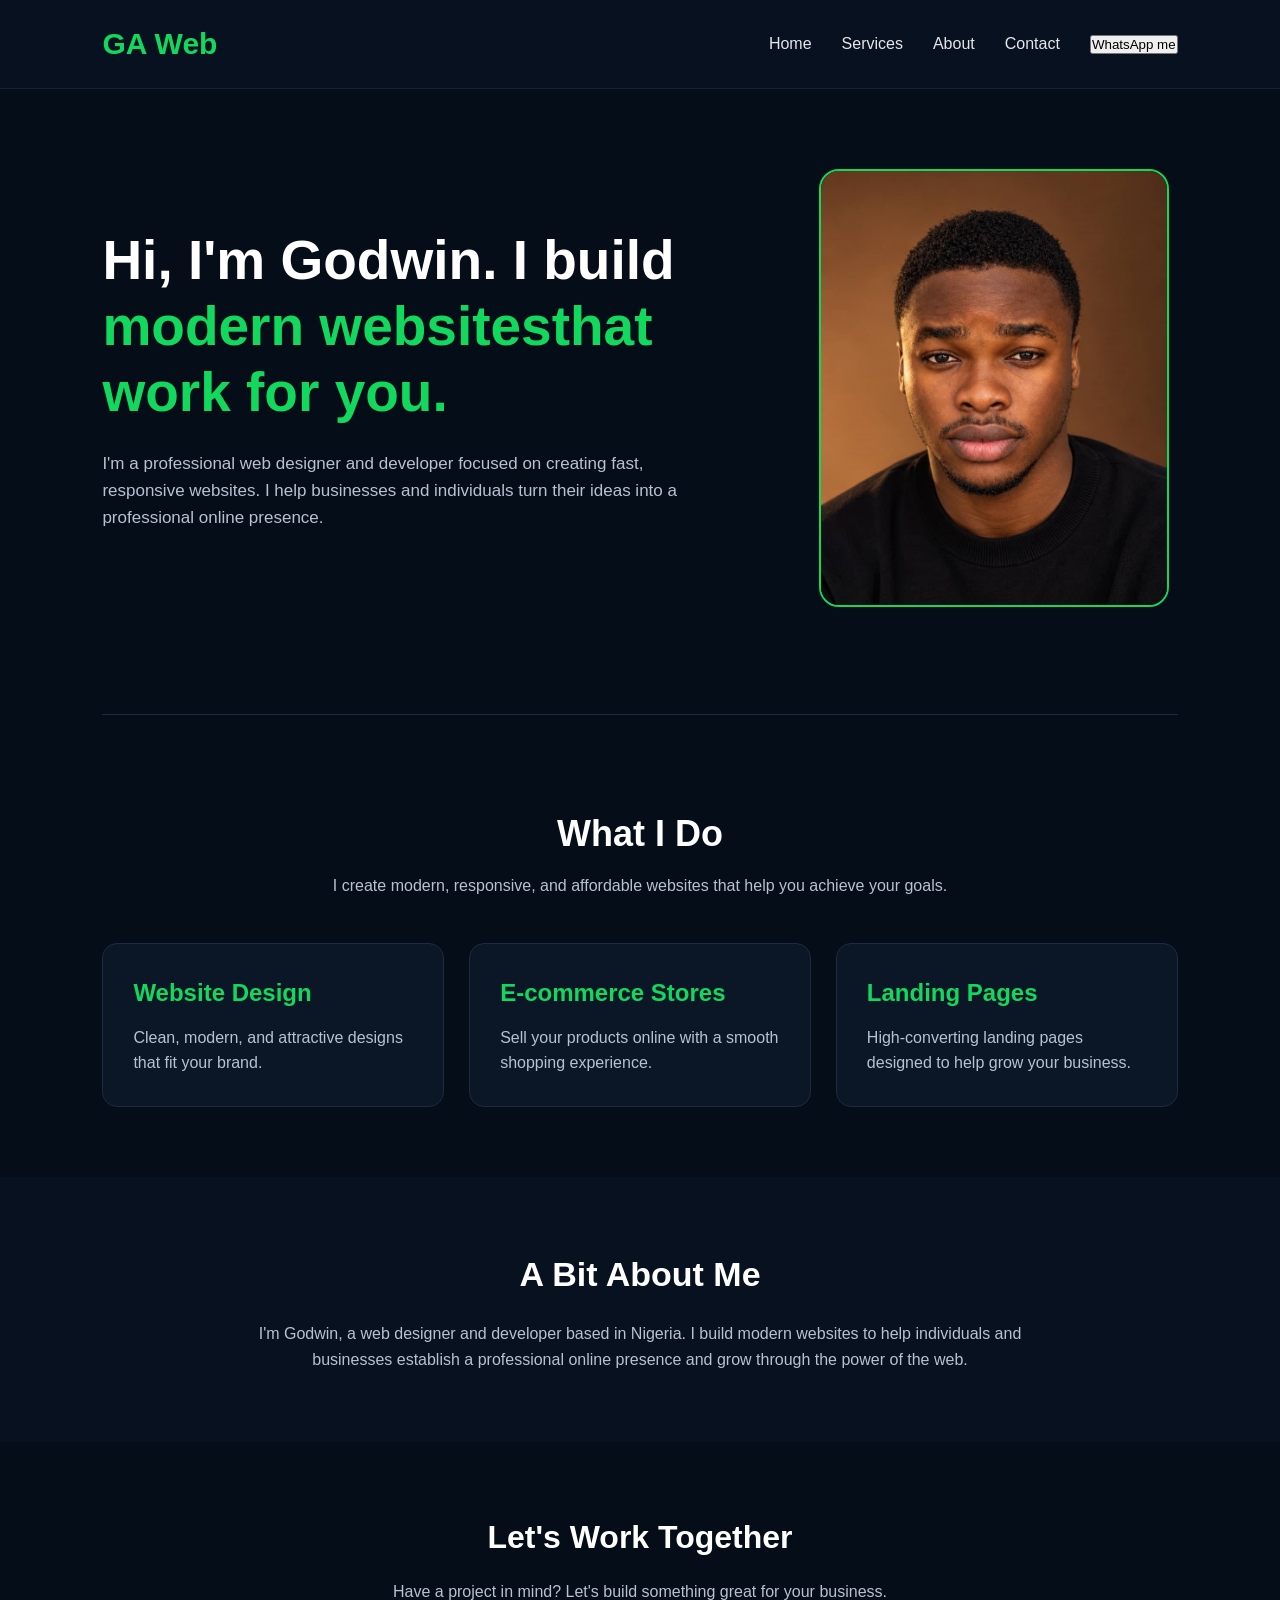
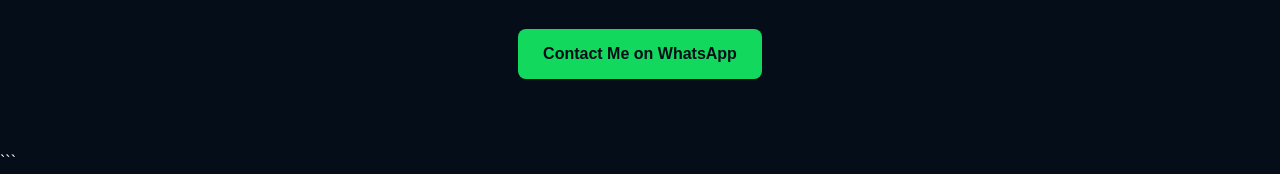
<file: index.html>
<!DOCTYPE html>
<html lang="en">

<head>
    <meta charset="UTF-8">
    <meta name="viewport" content="width=device-width, initial-scale=1.0">
    <title>GA Web | Web Design & Development</title>
</head>
<link rel="stylesheet" href="style.css">
<body>

    <!-- Header -->
    <header>
        <div class="head">
            <h1>GA Web</h1>

            <nav>
                <a href="#home">Home</a>
                <a href="#services">Services</a>
                <a href="#about">About</a>
                <a href="#contact">Contact</a>
                <button >
        <a href="https://wa.me/2349126178626"></a>WhatsApp me</button>

            </nav>
        </div>
    </header>

    <!-- Hero Section -->
    <section class="hero" id="home">
        <div class="heros">
<div>
            <h1>
                Hi, I'm Godwin. I build
                <span>modern websitesthat work for you.</span>
            </h1>

            <p>
                I'm a professional web designer and developer
                focused on creating fast, responsive websites.
                I help businesses and individuals turn their
                ideas into a professional online presence.
            </p>
</div><div class="img">
            <img src="profil.jpg" alt="">
</div>
        </div>
    </section>

    <hr>

    <!-- Services Section -->
    <section class="whatido" id="services">
        <div class="whatidocon">

            <div class="whh">
                <h1>What I Do</h1>
                <p>
                    I create modern, responsive, and affordable
                    websites that help you achieve your goals.
                </p>
            </div>

            <div class="desing">
                <h2>Website Design</h2>
                <p>
                    Clean, modern, and attractive designs
                    that fit your brand.
                </p>
            </div>

            <div class="web">
                <h2>E-commerce Stores</h2>
                <p>
                    Sell your products online with a smooth
                    shopping experience.
                </p>
            </div>

            <div class="lan">
                <h2>Landing Pages</h2>
                <p>
                    High-converting landing pages designed
                    to help grow your business.
                </p>
            </div>

        </div>
    </section>

    <!-- About Section -->
    <section class="about" id="about">

        <div class="aboutcon">
            <h2>A Bit About Me</h2>

            <p>
                I'm Godwin, a web designer and developer based
                in Nigeria. I build modern websites to help
                individuals and businesses establish a
                professional online presence and grow through
                the power of the web.
            </p>
        </div>

    </section>

    <!-- Contact Section -->
    <section class="contact" id="contact">
        <h2>Let's Work Together</h2>

        <p>
            Have a project in mind? Let's build something
            great for your business.
        </p>

        <a href="https://wa.me/2349126178626">
            Contact Me on WhatsApp
        </a>
    </section>

</body>

</html>
```
</file>
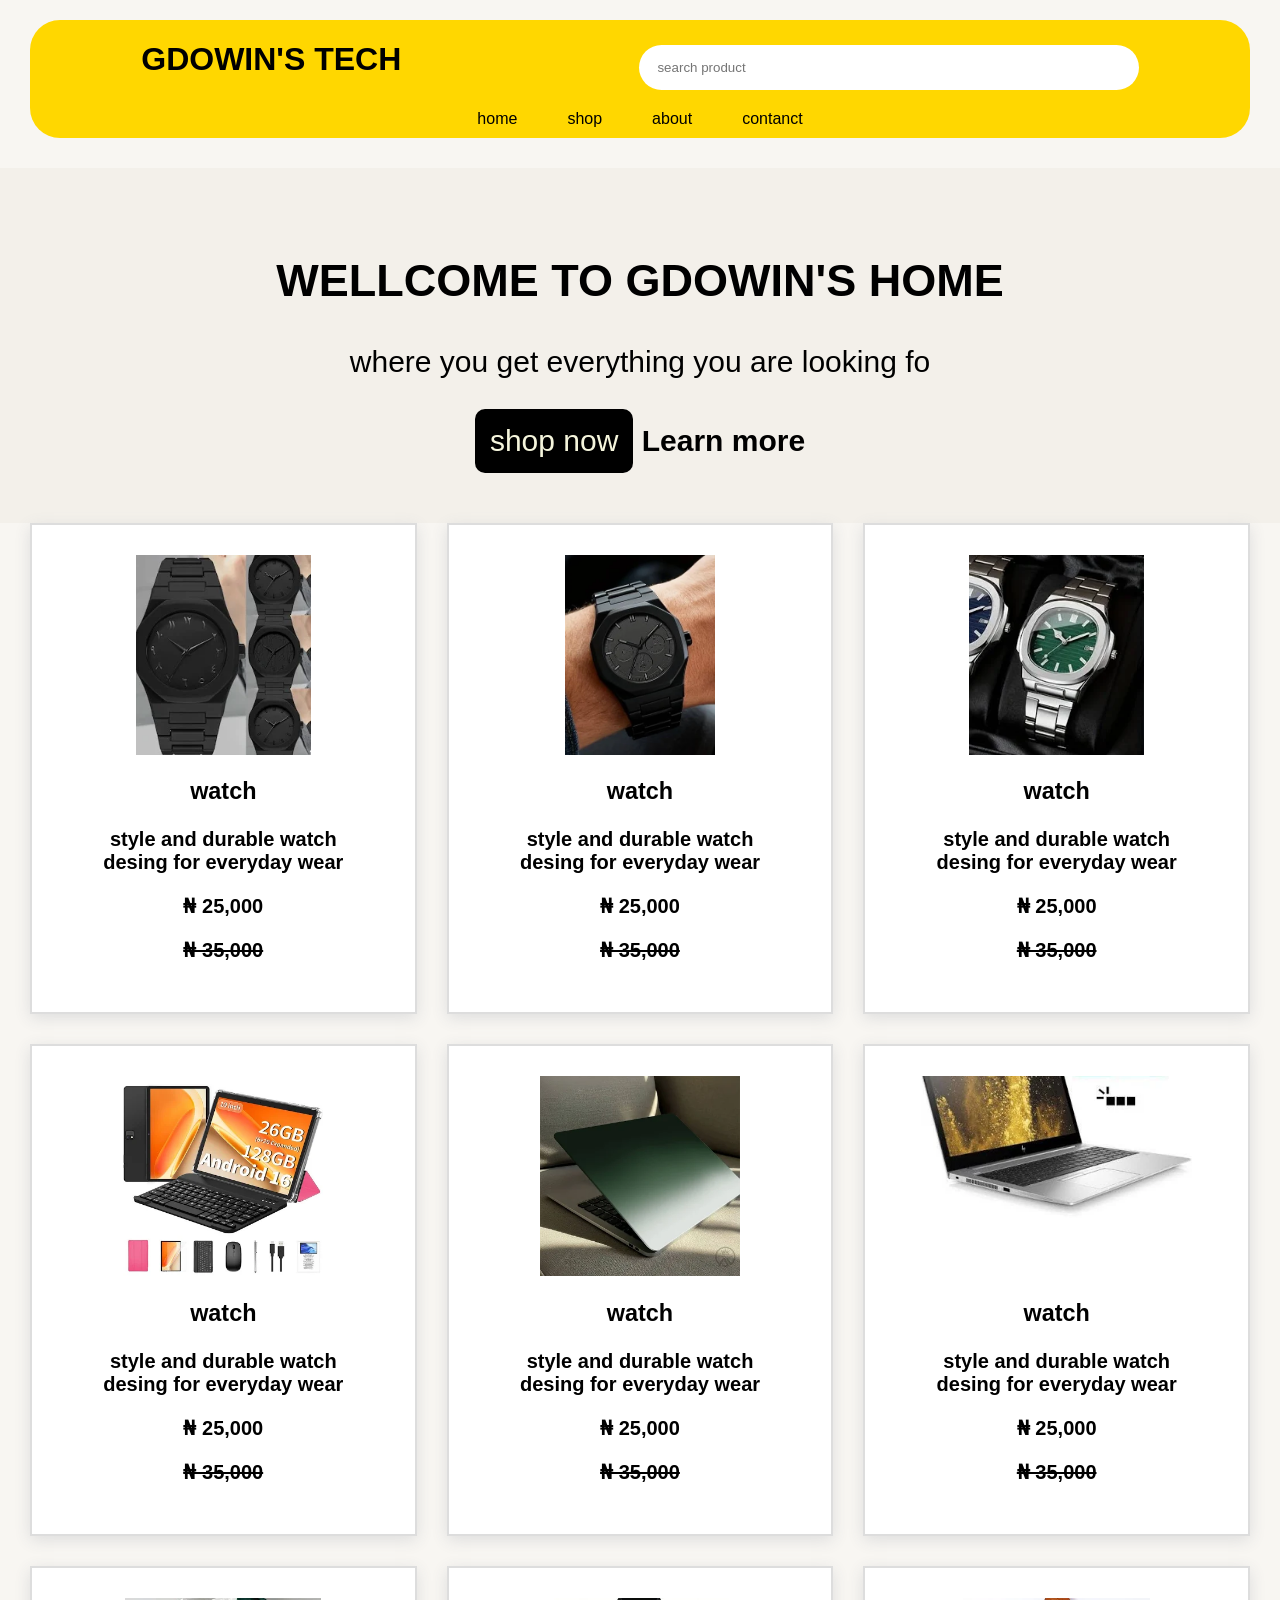
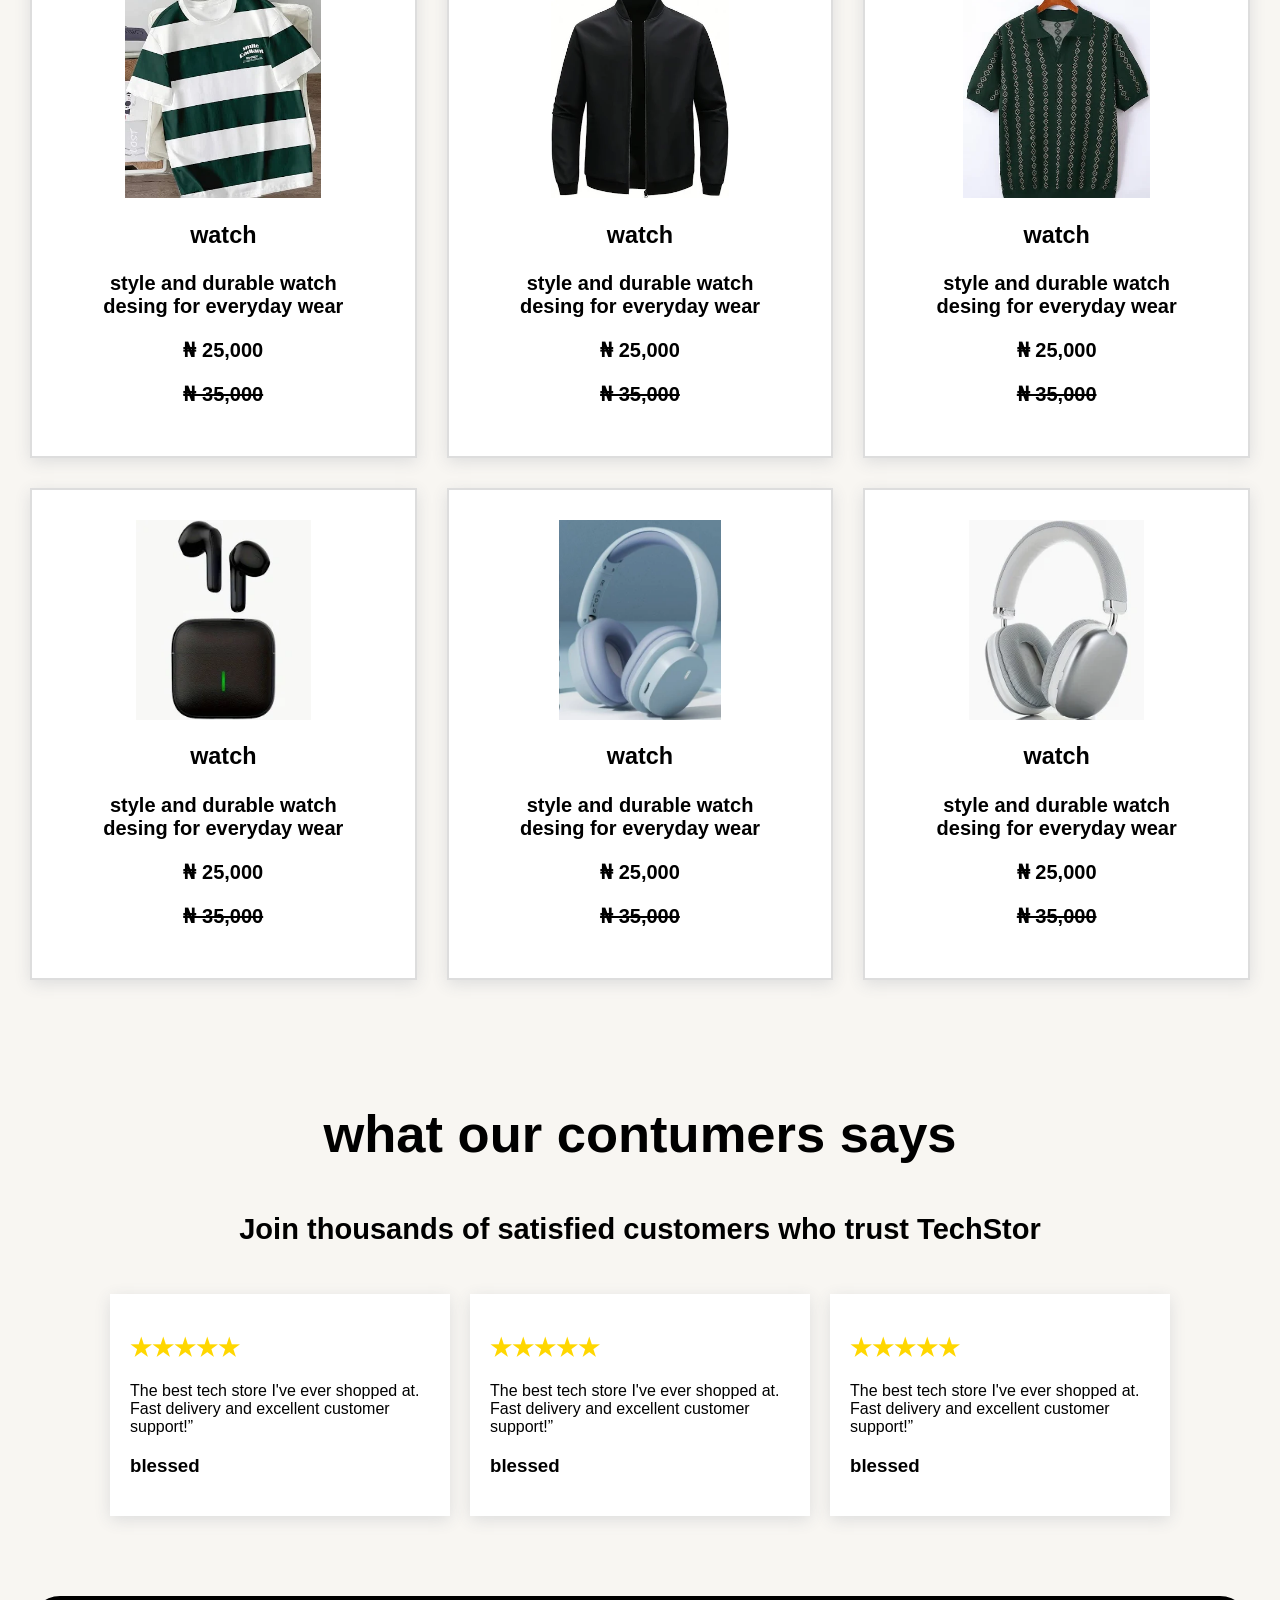
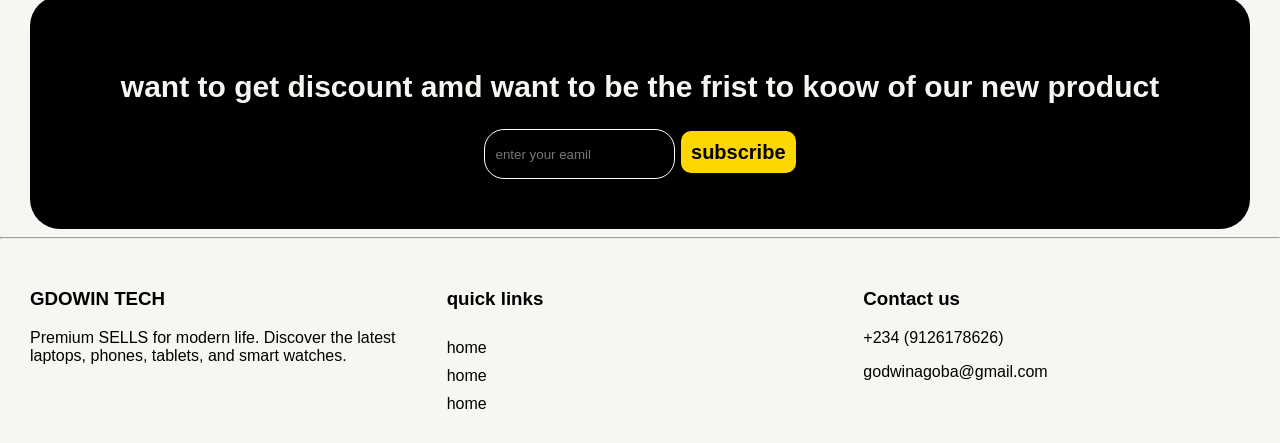
<file: project2/hotelproject/index.html>
<!DOCTYPE html>
<html lang="en">

<head>
    <meta charset="UTF-8">
    <meta name="viewport" content="width=device-width, initial-scale=1.0">
    <title>Document</title>
    <link rel="stylesheet" href="style.css">
</head>

<body>
    <HEader>
        <DIv class="head">

            <div class="head1">
                <h1>GDOWIN'S TECH</h1>

                <input type="text" placeholder=" search product">
            </div>

            <nav>
                <a href="index.html">home</a>
                <a href="shop.html">shop</a>
                <a href="#">about</a>
                <a href="#">contanct</a>
            </nav>
        </div>
        </DIv>
    </HEader>
    <section class="hero">
        <div class="hero1">
            <h1> WELLCOME TO GDOWIN'S HOME </h1>
            
            <p>where you get everything you are looking fo</p>
            <a href="#"> <button> shop now</button></a>
            <a href="#"> Learn more</a>
        </div>
    </section>
    </del>
              
              <section class="products">
<div class="productcon">


                

            <div class=" product">
                <img src="images/wash3.webp" alt="">
                <h3> watch</h3>
                <p>style and durable watch <BR> desing for everyday wear </p>
                <p>&#8358; 25,000</p>
                <p>
                    <del> &#8358; 35,000</del>
                </p>

            </div><div class=" product">
                <img src="images/wash1.webp" alt="">
                <h3> watch</h3>
                <p>style and durable watch <BR> desing for everyday wear </p>
                <p>&#8358; 25,000</p>
                <p>
                    <del> &#8358; 35,000</del>
                </p>

            </div><div class=" product">
                <img src="images/wash2.webp" alt="">
                <h3> watch</h3>
                <p>style and durable watch <BR> desing for everyday wear </p>
                <p>&#8358; 25,000</p>
                <p>
                    <del> &#8358; 35,000</del>
                </p>

            </div><div class=" product">
                <img src="images/lapto1.webp" alt="">
                <h3> watch</h3>
                <p>style and durable watch <BR> desing for everyday wear </p>
                <p>&#8358; 25,000</p>
                <p>
                    <del> &#8358; 35,000</del>
                </p>

            </div><div class=" product">
                <img src="images/lapto2.webp" alt="">
                <h3> watch</h3>
                <p>style and durable watch <BR> desing for everyday wear </p>
                <p>&#8358; 25,000</p>
                <p>
                    <del> &#8358; 35,000</del>
                </p>

            </div><div class=" product">
                <img src="images/laptop3.webp" alt="">
                <h3> watch</h3>
                <p>style and durable watch <BR> desing for everyday wear </p>
                <p>&#8358; 25,000</p>
                <p>
                    <del> &#8358; 35,000</del>
                </p>

            </div><div class=" product">
                <img src="images/shirt1.webp" alt="">
                <h3> watch</h3>
                <p>style and durable watch <BR> desing for everyday wear </p>
                <p>&#8358; 25,000</p>
                <p>
                    <del> &#8358; 35,000</del>
                </p>

            </div><div class=" product">
                <img src="images/shirt3.webp" alt="">
                <h3> watch</h3>
                <p>style and durable watch <BR> desing for everyday wear </p>
                <p>&#8358; 25,000</p>
                <p>
                    <del> &#8358; 35,000</del>
                </p>

            </div><div class=" product">
                <img src="images/shirt2.webp" alt="">
                <h3> watch</h3>
                <p>style and durable watch <BR> desing for everyday wear </p>
                <p>&#8358; 25,000</p>
                <p>
                    <del> &#8358; 35,000</del>
                </p>

            </div>
<div class=" product">
                <img src="images/earphone2.webp" alt="">
                <h3> watch</h3>
                <p>style and durable watch <BR> desing for everyday wear </p>
                <p>&#8358; 25,000</p>
                <p>
                    <del> &#8358; 35,000</del>
                </p>

            </div><div class=" product">
                <img src="images/headphone3.webp" alt="">
                <h3> watch</h3>
                <p>style and durable watch <BR> desing for everyday wear </p>
                <p>&#8358; 25,000</p>
                <p>
                    <del> &#8358; 35,000</del>
                </p>

            </div><div class=" product">
                <img src="images/headphone1.webp" alt="">
                <h3> watch</h3>
                <p>style and durable watch <BR> desing for everyday wear </p>
                <p>&#8358; 25,000</p>
                <p>
                    <del> &#8358; 35,000</del>
                </p>

            </div>





</div>






              </section>  

            

    <section class="rating">
        <div class="ratings">
            <h2>what our contumers says</h2>
            <h5>Join thousands of satisfied customers who trust TechStor</h5>
        </div>

        <div class="ratingcon">
            <div class="ratinge">
                <h1>&#9733;&#9733;&#9733;&#9733;&#9733;</h1>
                <p>The best tech store I've ever shopped at. Fast delivery and excellent customer support!”</p>
                <h3>blessed</h3>
            </div>
            <div class="ratinge">
                <h1>&#9733;&#9733;&#9733;&#9733;&#9733;</h1>
                <p>The best tech store I've ever shopped at. Fast delivery and excellent customer support!”</p>
                <h3>blessed</h3>
            </div>
            <div class="ratinge">
                <h1>&#9733;&#9733;&#9733;&#9733;&#9733;</h1>
                <p>The best tech store I've ever shopped at. Fast delivery and excellent customer support!”</p>
                <h3>blessed</h3>
            </div>






        </div>
    </section>
    <section subscribe>
        <div class="email">
            <h2> want to get discount amd want to be the frist to koow of our new product</h2>
            <input type="text" placeholder="enter your eamil"> <label for=""> subscribe</label>
        </div>
    </section>
    <hr>

            



            </div>






        </div>







   



    <footer>
        <div class="footercon">
            <div class="footerh1">
                <h3>GDOWIN TECH</h3>
                <P>Premium SELLS for modern life. Discover the latest laptops, phones, tablets, and smart watches.
                </P>
            </div>
            <Div class="footerlink">
                <div class="lik">
                    <h3>quick links</h3>
                    <a href="index.html">home</a>
                    <a href="#">home</a>
                    <a href="#">home</a>
                </Div>
            </Div>

            <div class="Contact Us">
                <h3>Contact us</h3>
                <p>+234 (9126178626)</p>
                <p> godwinagoba@gmail.com</p>
                 </footer>
                 </body>
                 </html>
</file>
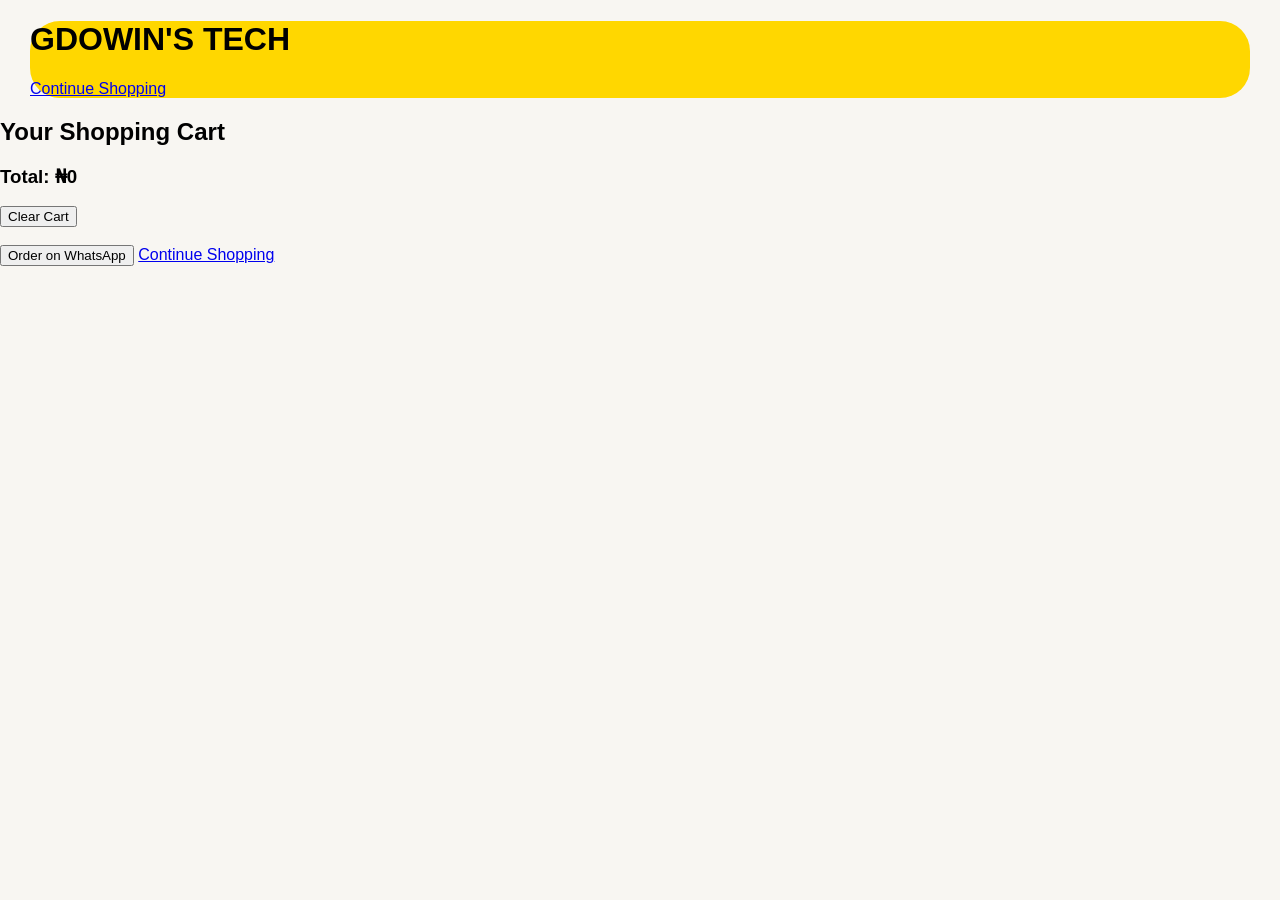
<file: project2/hotelproject/cart.html>
<!DOCTYPE html>
<html lang="en">
<head>
    <meta charset="UTF-8">
    <meta name="viewport" content="width=device-width, initial-scale=1.0">
    <title>Your Cart - GDOWIN'S TECH</title>
    <link rel="stylesheet" href="style.css">
</head>

<body>

    <header>
        <h1>GDOWIN'S TECH</h1>
        <a href="shop.html">Continue Shopping</a>
    </header>

    <main>
        <h2>Your Shopping Cart</h2>

        <div id="cartItems"></div>

<h3 id="cartTotal">Total: ₦0</h3>

<button id="clearCart">Clear Cart</button>

<br><br>

<button id="whatsappCheckout">
    Order on WhatsApp
</button>


        <a href="shop.html">Continue Shopping</a>
    </main>

    <script type="module" src="script.js"></script>

</body>
</html>
</file>
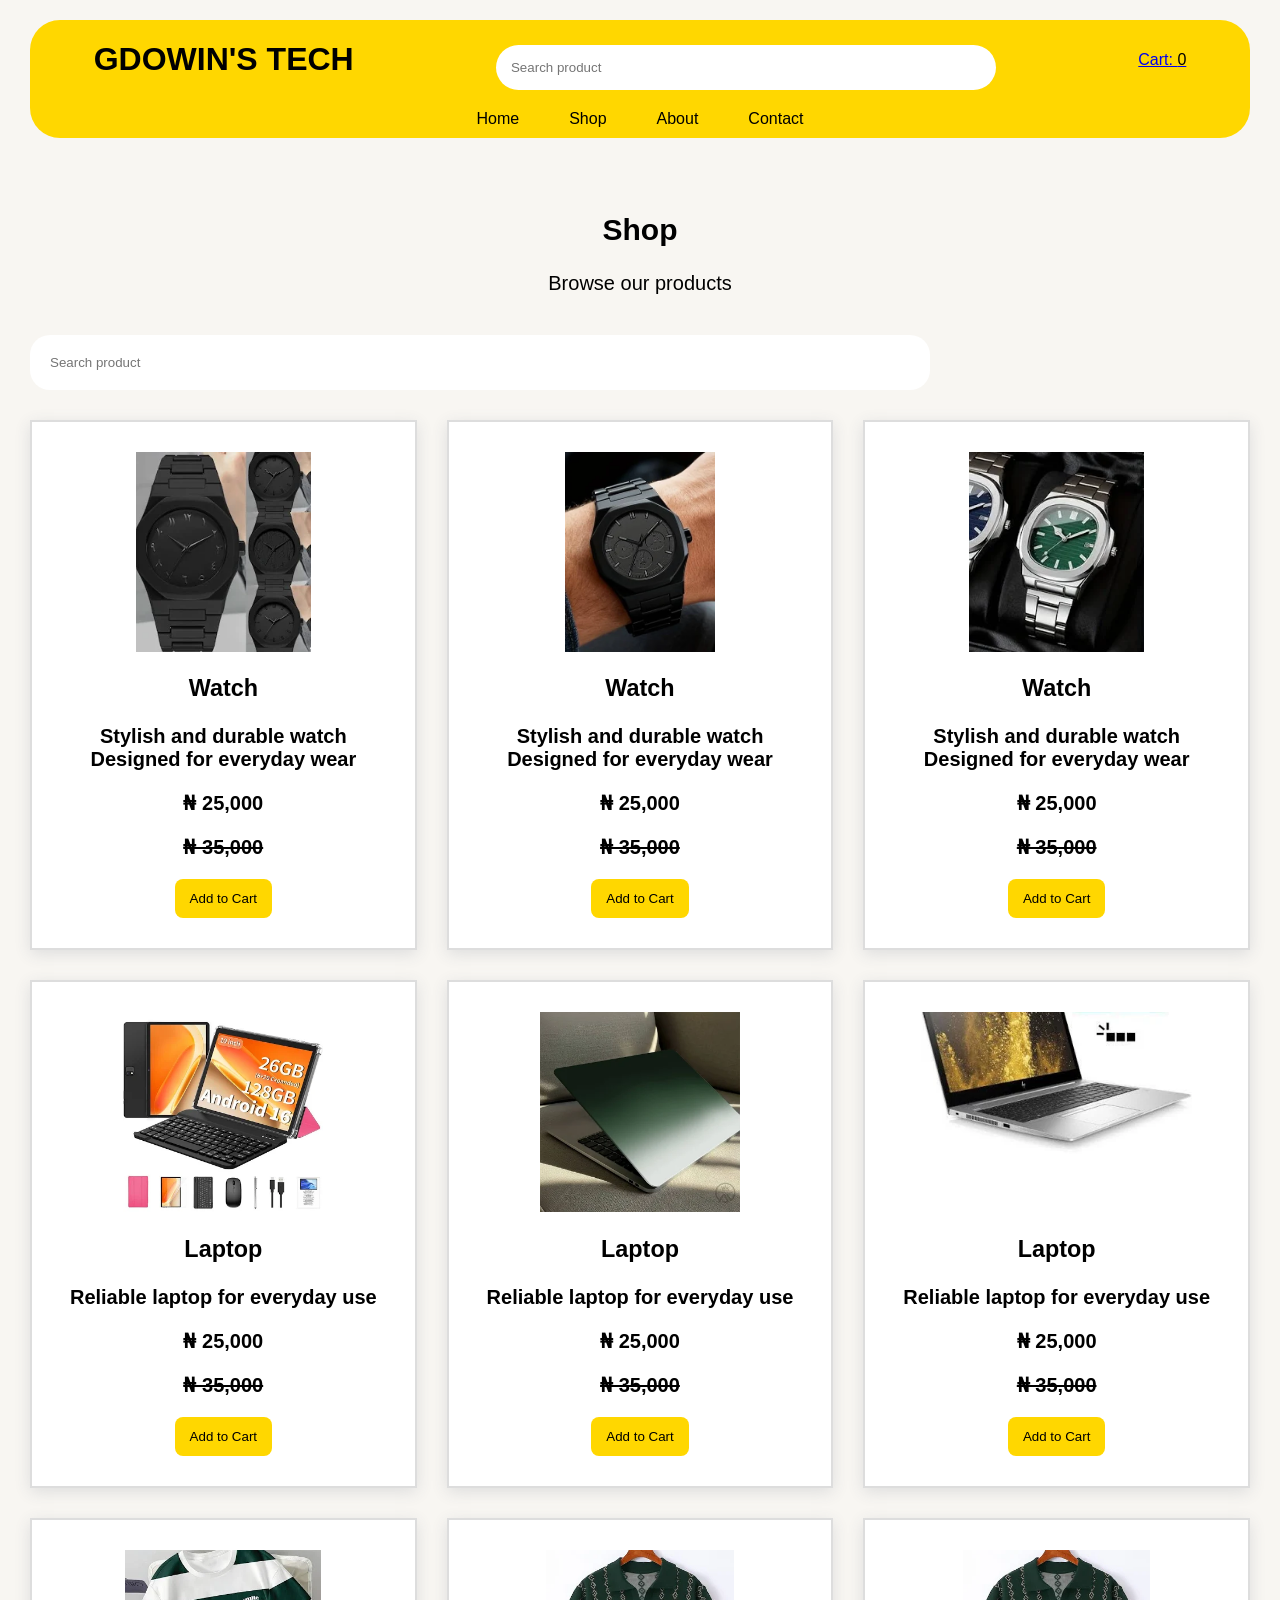
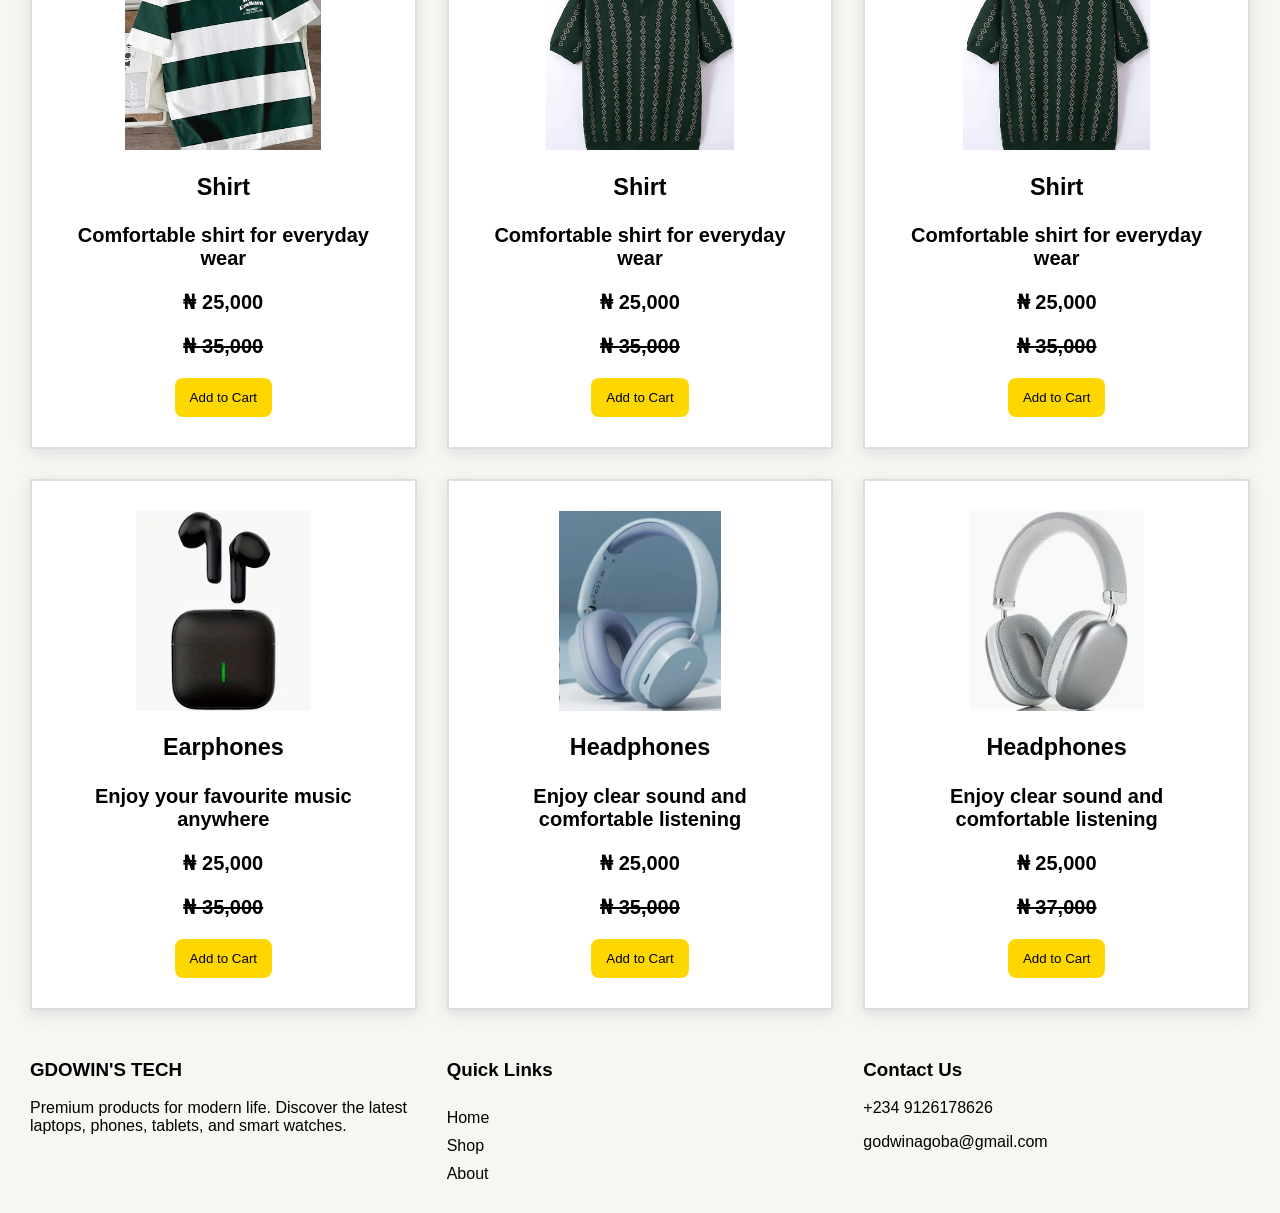
<file: project2/hotelproject/shop.html>
<!DOCTYPE html>
<html lang="en">

<head>
    <meta charset="UTF-8">
    <meta name="viewport" content="width=device-width, initial-scale=1.0">
    <title>GDOWIN'S TECH - Shop</title>
    <link rel="stylesheet" href="style.css">
</head>

<body>
    <header>
        <div class="head">

            <div class="head1">
                <h1>GDOWIN'S TECH</h1>

                <input type="text" placeholder="Search product">

                <a href="cart.html">
                    Cart: <span id="cartCount">0</span>
                </a>
            </div>

            <nav>
                <a href="index.html">Home</a>
                <a href="shop.html">Shop</a>
                <a href="#">About</a>
                <a href="#">Contact</a>
            </nav>

        </div>
    </header>

    <section>
        <div class="herosh">
            <h1>Shop</h1>
            <p>Browse our products</p>
        </div>
    </section>

    <div class="search">
        <input type="text" placeholder="Search product">
    </div>

    <section class="products">
        <div class="productcon">

            <div class="product">
                <img src="images/wash3.webp" alt="Watch">
                <h3>Watch</h3>
                <p>Stylish and durable watch<br>Designed for everyday wear</p>
                <p>&#8358; 25,000</p>
                <p><del>&#8358; 35,000</del></p>

                <button class="addToCart"
                    data-name="Watch 1"
                    data-price="25000"
                    data-image="images/wash3.webp">
                    Add to Cart
                </button>
            </div>

            <div class="product">
                <img src="images/wash1.webp" alt="Watch">
                <h3>Watch</h3>
                <p>Stylish and durable watch<br>Designed for everyday wear</p>
                <p>&#8358; 25,000</p>
                <p><del>&#8358; 35,000</del></p>

                <button class="addToCart"
                    data-name="Watch 2"
                    data-price="25000"
                    data-image="images/wash1.webp">
                    Add to Cart
                </button>
            </div>

            <div class="product">
                <img src="images/wash2.webp" alt="Watch">
                <h3>Watch</h3>
                <p>Stylish and durable watch<br>Designed for everyday wear</p>
                <p>&#8358; 25,000</p>
                <p><del>&#8358; 35,000</del></p>

                <button class="addToCart"
                    data-name="Watch 3"
                    data-price="25000"
                    data-image="images/wash2.webp">
                    Add to Cart
                </button>
            </div>

            <div class="product">
                <img src="images/lapto1.webp" alt="Laptop">
                <h3>Laptop</h3>
                <p>Reliable laptop for everyday use</p>
                <p>&#8358; 25,000</p>
                <p><del>&#8358; 35,000</del></p>

                <button class="addToCart"
                    data-name="Laptop 1"
                    data-price="25000"
                    data-image="images/lapto1.webp">
                    Add to Cart
                </button>
            </div>

            <div class="product">
                <img src="images/lapto2.webp" alt="Laptop">
                <h3>Laptop</h3>
                <p>Reliable laptop for everyday use</p>
                <p>&#8358; 25,000</p>
                <p><del>&#8358; 35,000</del></p>

                <button class="addToCart"
                    data-name="Laptop 2"
                    data-price="25000"
                    data-image="images/lapto2.webp">
                    Add to Cart
                </button>
            </div>

            <div class="product">
                <img src="images/laptop3.webp" alt="Laptop">
                <h3>Laptop</h3>
                <p>Reliable laptop for everyday use</p>
                <p>&#8358; 25,000</p>
                <p><del>&#8358; 35,000</del></p>

                <button class="addToCart"
                    data-name="Laptop 3"
                    data-price="25000"
                    data-image="images/laptop3.webp">
                    Add to Cart
                </button>
            </div>

            <div class="product">
                <img src="images/shirt1.webp" alt="Shirt">
                <h3>Shirt</h3>
                <p>Comfortable shirt for everyday wear</p>
                <p>&#8358; 25,000</p>
                <p><del>&#8358; 35,000</del></p>

                <button class="addToCart"
                    data-name="Shirt 1"
                    data-price="25000"
                    data-image="images/shirt1.webp">
                    Add to Cart
                </button>
            </div>

            <div class="product">
                <img src="images/shirt2.webp" alt="Shirt">
                <h3>Shirt</h3>
                <p>Comfortable shirt for everyday wear</p>
                <p>&#8358; 25,000</p>
                <p><del>&#8358; 35,000</del></p>

                <button class="addToCart"
                    data-name="Shirt 2"
                    data-price="25000"
                    data-image="images/shirt2.webp">
                    Add to Cart
                </button>
            </div>

            <div class="product">
                <img src="images/shirt2.webp" alt="Shirt">
                <h3>Shirt</h3>
                <p>Comfortable shirt for everyday wear</p>
                <p>&#8358; 25,000</p>
                <p><del>&#8358; 35,000</del></p>

                <button class="addToCart"
                    data-name="Shirt 3"
                    data-price="25000"
                    data-image="images/shirt2.webp">
                    Add to Cart
                </button>
            </div>

            <div class="product">
                <img src="images/earphone2.webp" alt="Earphones">
                <h3>Earphones</h3>
                <p>Enjoy your favourite music anywhere</p>
                <p>&#8358; 25,000</p>
                <p><del>&#8358; 35,000</del></p>

                <button class="addToCart"
                    data-name="Earphones"
                    data-price="25000"
                    data-image="images/earphone2.webp">
                    Add to Cart
                </button>
            </div>

            <div class="product">
                <img src="images/headphone3.webp" alt="Headphones">
                <h3>Headphones</h3>
                <p>Enjoy clear sound and comfortable listening</p>
                <p>&#8358; 25,000</p>
                <p><del>&#8358; 35,000</del></p>

                <button class="addToCart"
                    data-name="Headphones 1"
                    data-price="25000"
                    data-image="images/headphone3.webp">
                    Add to Cart
                </button>
            </div>

            <div class="product">
                <img src="images/headphone1.webp" alt="Headphones">
                <h3>Headphones</h3>
                <p>Enjoy clear sound and comfortable listening</p>
                <p>&#8358; 25,000</p>
                <p><del>&#8358; 37,000</del></p>

                <button class="addToCart"
                    data-name="Headphones 2"
                    data-price="25000"
                    data-image="images/headphone1.webp">
                    Add to Cart
                </button>
            </div>

        </div>
    </section>

    <footer>
        <div class="footercon">

            <div class="footerh1">
                <h3>GDOWIN'S TECH</h3>
                <p>
                    Premium products for modern life. Discover the latest
                    laptops, phones, tablets, and smart watches.
                </p>
            </div>

            <div class="footerlink">
                <div class="lik">
                    <h3>Quick Links</h3>
                    <a href="index.html">Home</a>
                    <a href="shop.html">Shop</a>
                    <a href="#">About</a>
                </div>
            </div>

            <div class="contact">
                <h3>Contact Us</h3>
                <p>+234 9126178626</p>
                <p>godwinagoba@gmail.com</p>
            </div>

        </div>
    </footer>

    <script type="module" src="script.js"></script>
</body>

</html>
</file>
<file: style.css>
/* General Styling */
* {
    margin: 0;
    padding: 0;
    box-sizing: border-box;
}

html {
    scroll-behavior: smooth;
}

body {
    background-color: #050d18;
    color: #ffffff;
    font-family: Arial, sans-serif;
    min-height: 100vh;
    line-height: 1.6;
}

/* Header */
header {
    padding: 20px 8%;
    background-color: #07111f;
    border-bottom: 1px solid #142438;
}

.head {
    display: flex;
    justify-content: space-between;
    align-items: center;
    flex-wrap: wrap;
    gap: 20px;
}

.head h1 {
    color: #12d85e;
    font-size: 30px;
}

nav {
    display: flex;
    align-items: center;
    gap: 30px;
}

nav a {
    text-decoration: none;
    color: #e5e7eb;
    transition: color 0.3s ease;
}

nav a:hover {
    color: #12d85e;
}

/* Hero Section */
.hero {
    padding: 80px 8%;
}

.heros {
    display: grid;
    grid-template-columns: 1.3fr 0.7fr;
    align-items: center;
    gap: 50px;
    max-width: 1200px;
    margin: auto;
}

.heros h1 {
    font-size: clamp(32px, 5vw, 55px);
    line-height: 1.2;
    margin-bottom: 25px;
}

.heros span {
    color: #12d85e;
}

.heros p {
    color: #b7c2d0;
    font-size: 17px;
    max-width: 600px;
    margin-bottom: 25px;
}

/* Profile Image */
.heros img {
    width: 100%;
    max-width: 350px;
    aspect-ratio: 4 / 5;
    object-fit: cover;
    justify-self: end;
    border-radius: 20px;
    border: 2px solid #12d85e;
    background-color: #0d1b2a;
}

/* Divider */
hr {
    border: none;
    border-top: 1px solid #1c2b3d;
    margin: 20px 8%;
}

/* Services Section */
.whatido {
    padding: 70px 8%;
}

.whatidocon {
    display: grid;
    grid-template-columns: repeat(3, 1fr);
    gap: 25px;
    max-width: 1200px;
    margin: auto;
}

.whh {
    grid-column: 1 / -1;
    text-align: center;
    margin-bottom: 20px;
}

.whh h1 {
    font-size: 36px;
    margin-bottom: 10px;
}

.whh p {
    color: #b7c2d0;
}

.desing,
.web,
.lan {
    background-color: #0b1727;
    border: 1px solid #1b2b40;
    padding: 30px;
    border-radius: 15px;
    transition: transform 0.3s ease,
                border-color 0.3s ease;
}

.desing:hover,
.web:hover,
.lan:hover {
    transform: translateY(-5px);
    border-color: #12d85e;
}

.desing h2,
.web h2,
.lan h2 {
    color: #12d85e;
    margin-bottom: 12px;
}

.desing p,
.web p,
.lan p {
    color: #b7c2d0;
}

/* About Section */
.about {
    padding: 70px 8%;
    background-color: #07111f;
}

.aboutcon {
    max-width: 800px;
    margin: auto;
    text-align: center;
}

.aboutcon h2 {
    font-size: 34px;
    margin-bottom: 20px;
}

.aboutcon p {
    color: #b7c2d0;
}

/* Contact Section */
.contact {
    padding: 70px 8%;
    text-align: center;
}

.contact h2 {
    font-size: 32px;
    margin-bottom: 15px;
}

.contact p {
    color: #b7c2d0;
    margin-bottom: 25px;
}

.contact a {
    display: inline-block;
    background-color: #12d85e;
    color: #050d18;
    text-decoration: none;
    padding: 12px 25px;
    border-radius: 8px;
    font-weight: bold;
    transition: background-color 0.3s ease;
}

.contact a:hover {
    background-color: #0fb94f;
}

/* Tablet and Mobile */
@media (max-width: 768px) {
    header {
        padding: 20px 5%;
    }

    .head {
        flex-direction: column;
        text-align: center;
    }

    nav {
        justify-content: center;
        flex-wrap: wrap;
        gap: 15px 22px;
        padding: 0;
        margin-top: 5px;
    }

    .hero {
        padding: 50px 6%;
    }

    .heros {
        grid-template-columns: 1fr;
        text-align: center;
        gap: 30px;
    }

    .heros p {
        margin-left: auto;
        margin-right: auto;
    }

    .heros img {
        justify-self: center;
        width: 80%;
        max-width: 280px;
    }

    .whatido {
        padding: 50px 6%;
    }

    .whatidocon {
        grid-template-columns: 1fr;
    }

    .whh {
        grid-column: auto;
    }

    .about,
    .contact {
        padding: 50px 6%;
    }
}

@media (max-width: 400px) {
    nav {
        gap: 12px;
    }

    nav a {
        font-size: 14px;
    }

    .heros h1 {
        font-size: 30px;
    }
}
</file>
<file: project2/hotelproject/style.css>
/* GENERAL */
* {
    box-sizing: border-box;
}

body {
    background-color: #f8f6f2;
    font-family: Arial, Helvetica, sans-serif;
    margin: 0;
    padding: 0;
    overflow-x: hidden;
}

img {
    max-width: 100%;
}

/* HEADER */
header {
    background-color: gold;
    position: sticky;
    top: 0;
    z-index: 100;
    margin: 20px 30px 0;
    border-radius: 30px;
}

.head1 {
    display: flex;
    justify-content: space-around;
    align-items: center;
    gap: 15px;
    flex-wrap: wrap;
}

.head1 input {
    border-radius: 30px;
    border: none;
    height: auto;
    width: 500px;
    max-width: 100%;
    margin-top: 15px;
    padding: 15px;
}

span {
    color: black;
}

/* NAVIGATION */
nav {
    display: flex;
    gap: 50px;
    margin-bottom: 30px;
    justify-content: center;
    flex-wrap: wrap;
    padding: 10px;
}

nav a {
    color: black;
    text-decoration: none;
}

/* HOMEPAGE HERO */
.hero {
    background-color: #f3f0ea;
    min-height: 300px;
    text-align: center;
    font-weight: bold;
    font-size: 30px;
    padding: 50px 20px;
}

.hero p {
    font-weight: normal;
}

.hero button {
    font-size: 30px;
    color: beige;
    background-color: black;
    border: none;
    border-radius: 10px;
    padding: 15px;
    cursor: pointer;
}

.hero a {
    text-decoration: none;
    color: black;
}

/* SHOP HERO */
.herosh {
    font-size: 20px;
    text-align: center;
    padding: 20px;
}

/* SEARCH */
.search {
    width: 100%;
}

.search input {
    display: block;
    width: calc(100% - 60px);
    max-width: 900px;
    padding: 20px;
    margin: 0 30px 30px;
    border: none;
    border-radius: 20px;
}

/* PRODUCTS */
.products {
    text-align: center;
    font-size: 20px;
    font-weight: bold;
}

.productcon {
    display: grid;
    grid-template-columns: repeat(3, minmax(0, 1fr));
    gap: 30px;
    margin: 0 30px;
}

.product {
    background-color: white;
    border: 2px solid #ddd;
    padding: 30px;
    box-shadow: 0 4px 15px #ddd;
    min-width: 0;
    text-align: center;
}

.productcon img {
    display: block;
    width: 100%;
    height: 200px;
    object-fit: contain;
    margin: 0 auto;
}

.product button {
    background-color: gold;
    border: none;
    border-radius: 8px;
    padding: 12px 15px;
    cursor: pointer;
}

/* RATINGS */
.rating {
    padding: 50px;
    margin: 30px;
}

.ratings {
    text-align: center;
    font-weight: bold;
    font-size: 35px;
}

.ratingcon {
    display: grid;
    grid-template-columns: repeat(3, minmax(0, 1fr));
    margin: 0 30px;
    gap: 20px;
}

.ratinge {
    background-color: white;
    box-sizing: border-box;
    box-shadow: 0 4px 15px #ddd;
    padding: 20px;
}

.ratinge h1 {
    color: gold;
}

/* EMAIL SECTION */
.email {
    min-height: 200px;
    color: #f8f6f2;
    background-color: black;
    margin: 0 30px;
    border-radius: 30px;
    text-align: center;
    padding: 50px 20px;
    font-weight: bold;
    font-size: 20px;
}

.email input {
    height: 50px;
    max-width: 100%;
    padding: 10px;
    background-color: black;
    color: white;
    border-radius: 20px;
    border: 1px solid white;
}

.email label {
    padding: 10px;
    color: black;
    border-radius: 10px;
    background-color: gold;
}

/* FOOTER */
.footercon {
    color: black;
    display: grid;
    grid-template-columns: repeat(3, minmax(0, 1fr));
    margin: 30px;
    gap: 30px;
}

.lik {
    display: flex;
    flex-direction: column;
    gap: 10px;
}

.lik a {
    text-decoration: none;
    color: black;
}

/* CART */
#cartItems > div {
    margin-bottom: 20px;
    padding: 15px;
    overflow-wrap: anywhere;
}

#cartItems img {
    width: 100px;
    height: 100px;
    object-fit: contain;
}

/* TABLETS */
@media (max-width: 900px) {
    .productcon,
    .ratingcon {
        grid-template-columns: repeat(2, minmax(0, 1fr));
    }

    .product {
        padding: 20px;
    }

    .head1 input {
        width: 300px;
    }
}

/* PHONES */
@media (max-width: 600px) {
    header {
        margin: 10px;
        border-radius: 20px;
    }

    .head1 {
        justify-content: center;
        padding: 10px;
    }

    .head1 h1 {
        font-size: 22px;
        text-align: center;
    }

    .head1 input {
        width: 100%;
        padding: 12px;
        margin-top: 5px;
    }

    nav {
        gap: 15px;
        margin-bottom: 10px;
        padding: 10px;
    }

    nav a {
        font-size: 14px;
    }

    .hero {
        min-height: 0;
        font-size: 22px;
        padding: 35px 15px;
    }

    .hero button {
        font-size: 20px;
        padding: 12px 18px;
    }

    .productcon,
    .ratingcon {
        grid-template-columns: repeat(2, minmax(0, 1fr));
        margin: 0 12px;
        gap: 12px;
    }

    .product {
        padding: 10px;
        font-size: 14px;
        overflow-wrap: anywhere;
    }

    .productcon img {
        height: 130px;
    }

    .product h3 {
        font-size: 16px;
    }

    .product button {
        max-width: 100%;
        padding: 10px 5px;
    }

    .rating {
        padding: 20px 10px;
        margin: 10px;
    }

    .ratings {
        font-size: 25px;
    }

    .email {
        margin: 0 12px;
        padding: 30px 15px;
        font-size: 16px;
        overflow-wrap: anywhere;
    }

    .footercon {
        grid-template-columns: 1fr;
        margin: 20px 15px;
        gap: 20px;
    }

    .search input {
        width: calc(100% - 30px);
        margin: 0 15px 20px;
    }

    .herosh {
        padding: 15px;
    }
}

/* VERY SMALL PHONES */
@media (max-width: 350px) {
    .productcon,
    .ratingcon {
        grid-template-columns: 1fr;
    }

    .productcon img {
        height: 180px;
    }
}
</file>
